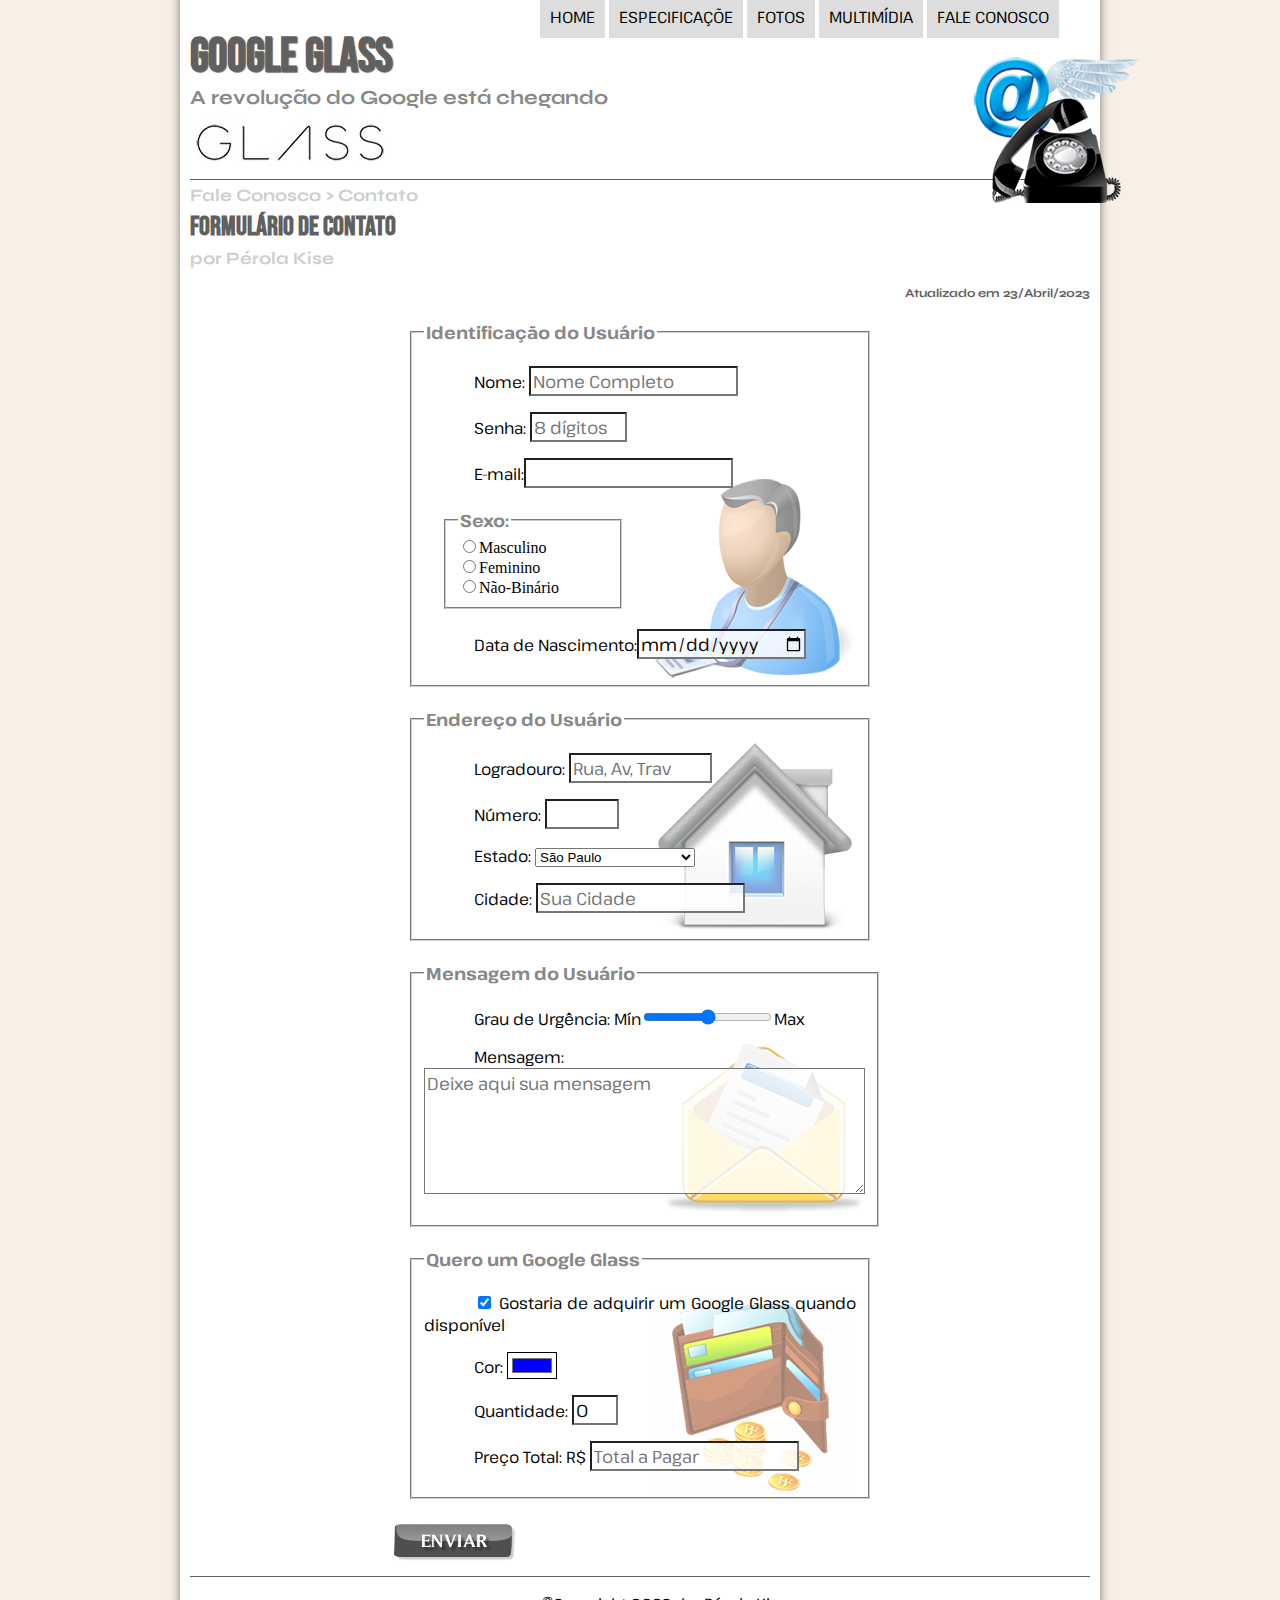
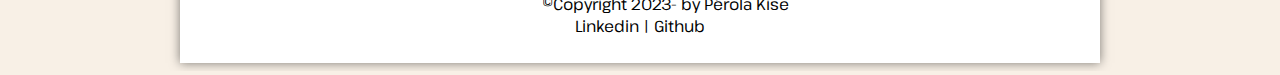
<file: fale-conosco.html>
<!DOCTYPE html>
<html lang="pt-br">
<head>
    <meta charset="UTF-8"/>
    <link rel="stylesheet" type="text/css" href="_css/estilo.css">
    <link rel="stylesheet" type="text/css" href="_css/form.css">
    <title>Fale Conosco</title>
    <script src="_javascript/funcoes.js"></script>
    <script>
        function calc_total(){
            var qtd = parseInt(document.getElementById('cQtd').value);
            tot = qtd * 1500;
            document.getElementById('cReal').value = tot;
        }

    </script>
</head>
<body>
<div id="interface">
    <header id="cabecalho">
        <h1>Google Glass</h1>
        <h2>A revolução do Google está chegando</h2>

        <img id="icone" src="_imagens/contato.png">
    <nav id="menu">
    <h1>Menu Principal</h1>

    <ul>
        <li onmouseover=mudaFoto("_imagens/home.png") onmouseout=mudaFoto("_imagens/contato.png")><a href="index.html"> Home</a></li>
        <li onmouseover=mudaFoto("_imagens/especificacoes.png") onmouseout=mudaFoto("_imagens/contato.png")><a href="specs.html"> Especificaçõe</a></li>
        <li onmouseover=mudaFoto("_imagens/fotos.png") onmouseout=mudaFoto("_imagens/contato.png")><a href="fotos.html"> Fotos</a></li>
        <li onmouseover=mudaFoto("_imagens/multimidia.png") onmouseout=mudaFoto("_imagens/contato.png")><a href="multimidia.html"> Multimídia</a></li>
        <li onmouseover=mudaFoto("_imagens/contato.png") onmouseout=mudaFoto("_imagens/contato.png")><a href="fale-conosco.html"> Fale conosco</a></li>
</ul>
    </nav>
</header>
    <section id="principal-full">
        <article id="noticia-principal">
            <header id="cabecalho-artigo">
    <hgroup>
        <h2>Fale Conosco > Contato</h2>
        <h1>Formulário de Contato</h1>
        <h2>por Pérola Kise</h2>
        <h3>Atualizado em 23/Abril/2023</h3>
    </hgroup>
            </header>
            <form method="post" id="cContato" action="mailto:pepekise@gmail.com" oninput="calc_total();">
                <fieldset id="usuario">
                    <legend>Identificação do Usuário</legend>
                    <p><label for="cNome">Nome:</label>
                        <input type="text" name="tNome" id="cNome" size="20" maxlength="30" placeholder="Nome Completo"></p>
                    <p><label for="cSenha">Senha:</label>
                        <input type="password" name="tSenha" id="cSenha" size="8" maxlength="8" placeholder="8 dígitos"></p>
                    <p><label for="cMail">E-mail:</label><input type="email" name="tMail" id="cMail" size="20" maxlength="30"></p>
                    <fieldset id="genero"><legend>Sexo:</legend>
                        <input type="radio" name="tGenero" id="cMasc"><label for="cMasc">Masculino</label><br/>
                        <input type="radio" name="tGenero" id="cFem"><label for="cFem">Feminino</label><br/>
                        <input type="radio" name="tGenero" id="cNon"><label for="cNon">Não-Binário</label>
                    </fieldset>
                    <p><label for="cDate">Data de Nascimento:</label><input type="date" name="tDate" id="cDate"></p>
                </fieldset>

                <fieldset  id="endereco">
                    <legend>Endereço do Usuário</legend>
                    <p><label for="cLog">Logradouro:</label>
                        <input type="text" name="tLog" id="cLog" size="13" maxlength="80" placeholder="Rua, Av, Trav"></p>
                    <p><label for="cNum">Número:</label>
                        <input type="number" name="tNum" id="cNum" min="0" max="1999"></p>
                    <p><label for="cEstado">Estado:</label>
                        <select type="" name="tEstado" id="cEstado">
                            <optgroup label="Região Norte">
                                <option value="AC">Acre</option>
                                <option value="AP">Amapá</option>
                                <option value="AM">Amazonas</option>
                                <option value="PA">Pará</option>
                                <option value="RD">Rondônia</option>
                                <option value="RR">Roraima</option>
                                <option value="TO">Tocantins</option>
                            </optgroup>
                            <optgroup label="Região Nordeste">
                                <option value="AL">Alagoas</option>
                                <option value="BA">Bahia </option>
                                <option value="CE">Ceará</option>
                                <option value="MA">Maranhão </option>
                                <option value="PB">Paraíba</option>
                                <option value="PE">Pernambuco</option>
                                <option value="PI">Piauí</option>
                                <option value="RN">Rio Grande do Norte </option>
                                <option value="SE">Sergipe</option>
                            </optgroup>
                            <optgroup label="Região Centro-Oeste">
                                <option value="GO">Goiás</option>
                                <option value="MT">Mato Grosso</option>
                                <option value="MS">Mato Grosso do Sul </option>
                            </optgroup>
                            <optgroup label="Região Sudeste">
                                <option value="DF">Distrito Federal </option>
                                <option value="ES">Espírito Santo </option>
                                <option value="MG">Minas Gerais </option>
                                <option value="RJ">Rio de Janeiro </option>
                                <option selected value="SP">São Paulo </option>
                            </optgroup>
                            <optgroup label="Região Sudeste">
                                <option value="PR">Paraná</option>
                                <option value="RS">Rio Grande do Sul </option>
                                <option value="SC">Santa Catarina </option>
                            </optgroup>
                        </select>
                    </p>
                    <p><label for="cCity">Cidade:</label>
                        <input type="text" name="tCity" id="cCity" maxlength="40" size="20" placeholder="Sua Cidade" list="cidades">
                        <datalist id="cidades">


                                <option value="Arujá"></option>
                                <option value="Barueri"></option>
                                <option value="Campinas"></option>
                                <option value="Guarulhos"></option>
                                <option value="São Paulo"></option>
                                <option value="São Roque"></option>
                        </datalist>
                    </p>
                </fieldset>

                <fieldset id="mensagem">
                    <legend>Mensagem do Usuário</legend>
                    <p><label for="cGrau">Grau de Urgência:</label>
                        Mín<input type="range" name="tGrau" id="cGrau" min="0" max="10">Max</p>
                    <p><label for="cMesg">Mensagem:</label>
                        <textarea name="tMesg" id="cMesg" rows="5" cols="45" placeholder="Deixe aqui sua mensagem" ></textarea></p>
                </fieldset>

                <fieldset id="glass">
                    <legend>Quero um Google Glass</legend>
                    <p><input type="checkbox" name="tGGG" id="cGGG" checked>
                        <label for="cGGG">Gostaria de adquirir um Google Glass quando disponível</label></p>
                    <p><label for="cCor">Cor:</label>
                        <input type="color" name="tCor" id="cCor" value="#0000FF"></p>
                    <p><label for="cQtd">Quantidade:</label>
                        <input type="number" name="tQtd" id="cQtd" min="0" max="5" value="0"></p>
                    <p><label for="cReal">Preço Total: R$</label>
                        <input type="text" name="tReal" id="cReal" placeholder="Total a Pagar" readonly></p>
                </fieldset>
                <input type="image" name="tEnviar" id="cEnviar" src="_imagens/botao-enviar.png">
            </form>
        </article>
    </section>
    <footer id="rodape">
<p>&copy;Copyright 2023- by Pérola Kise<br/>
<a href="https://www.linkedin.com/in/perola-kise-3240b6187/"> Linkedin</a> |
    <a href="https://github.com/perola-kise"> Github</a></p>
</footer>

</div>
</body>
</html>
</file>
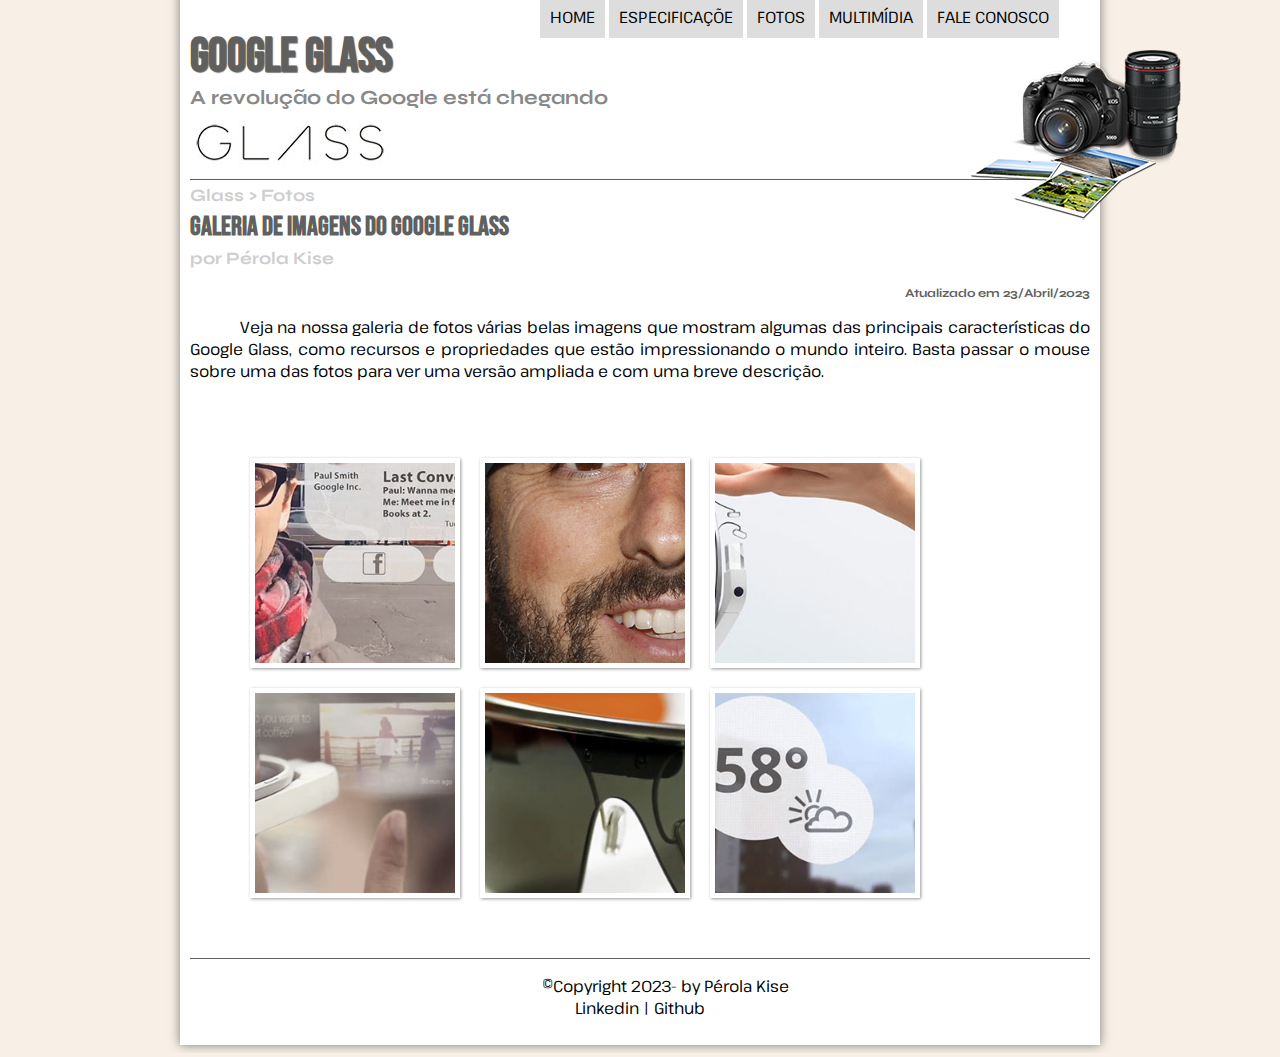
<file: fotos.html>
<!DOCTYPE html>
<html lang="pt-br">
<head>
    <meta charset="UTF-8">
    <link rel="stylesheet" type="text/css" href="_css/estilo.css">
    <link rel="stylesheet" type="text/css" href="_css/fotos.css">
    <title>Fotos</title>
</head>
<script src="_javascript/funcoes.js"></script>
<body>
<div id="interface">
    <header id="cabecalho">
        <h1>Google Glass</h1>
        <h2>A revolução do Google está chegando</h2>

        <img id="icone" src="_imagens/fotos.png">

        <nav id="menu">
        <h1>Menu Principal</h1>
    <ul>
        <li onmouseover=mudaFoto("_imagens/home.png") onmouseout=mudaFoto("_imagens/fotos.png")><a href="index.html"> Home</a></li>
        <li onmouseover=mudaFoto("_imagens/especificacoes.png") onmouseout=mudaFoto("_imagens/fotos.png")><a href="specs.html"> Especificaçõe</a></li>
        <li onmouseover=mudaFoto("_imagens/fotos.png") onmouseout=mudaFoto("_imagens/fotos.png")><a href="fotos.html"> Fotos</a></li>
        <li onmouseover=mudaFoto("_imagens/multimidia.png") onmouseout=mudaFoto("_imagens/fotos.png")><a href="multimidia.html"> Multimídia</a></li>
        <li onmouseover=mudaFoto("_imagens/contato.png") onmouseout=mudaFoto("_imagens/fotos.png")><a href="fale-conosco.html"> Fale conosco</a></li>
    </ul>
        </nav>
    </header>
    <section id="principal-full">
        <article id="noticia-principal">
            <header id="cabecalho-artigo">
        <hgroup id="titulos">
            <h2>Glass > Fotos</h2>
            <h1>Galeria de Imagens do Google Glass</h1>
            <h2>por Pérola Kise</h2>
            <h3>Atualizado em 23/Abril/2023</h3>
        </hgroup>
            </header>

<p>Veja na nossa galeria de fotos várias belas imagens que mostram algumas das principais características do Google Glass, como recursos e propriedades que estão impressionando o mundo inteiro. Basta passar o mouse sobre uma das fotos para ver uma versão ampliada e com uma breve descrição.</p>
<ul id="album-fotos">
    <li id="foto01"><span>Agenda e lembretes</span></li>
    <li id="foto02"><span>Sergey Brin usando o Glass</span></li>
    <li id="foto03"><span>Leve e compacto</span></li>
    <li id="foto04"><span>Sensação de uma tela de 50"</span></li>
    <li id="foto05"><span>Vários tipos de lente</span></li>
    <li id="foto06"><span>Informações importantes</span></li>
</ul>
        </article>
</section>
        <footer id="rodape">
            <p>&copy;Copyright 2023- by Pérola Kise<br/>
                <a href="https://www.linkedin.com/in/perola-kise-3240b6187/"> Linkedin</a> |
                    <a href="https://github.com/perola-kise"> Github</a></p>
                </footer>
</div>
</body>
</html>
</file>
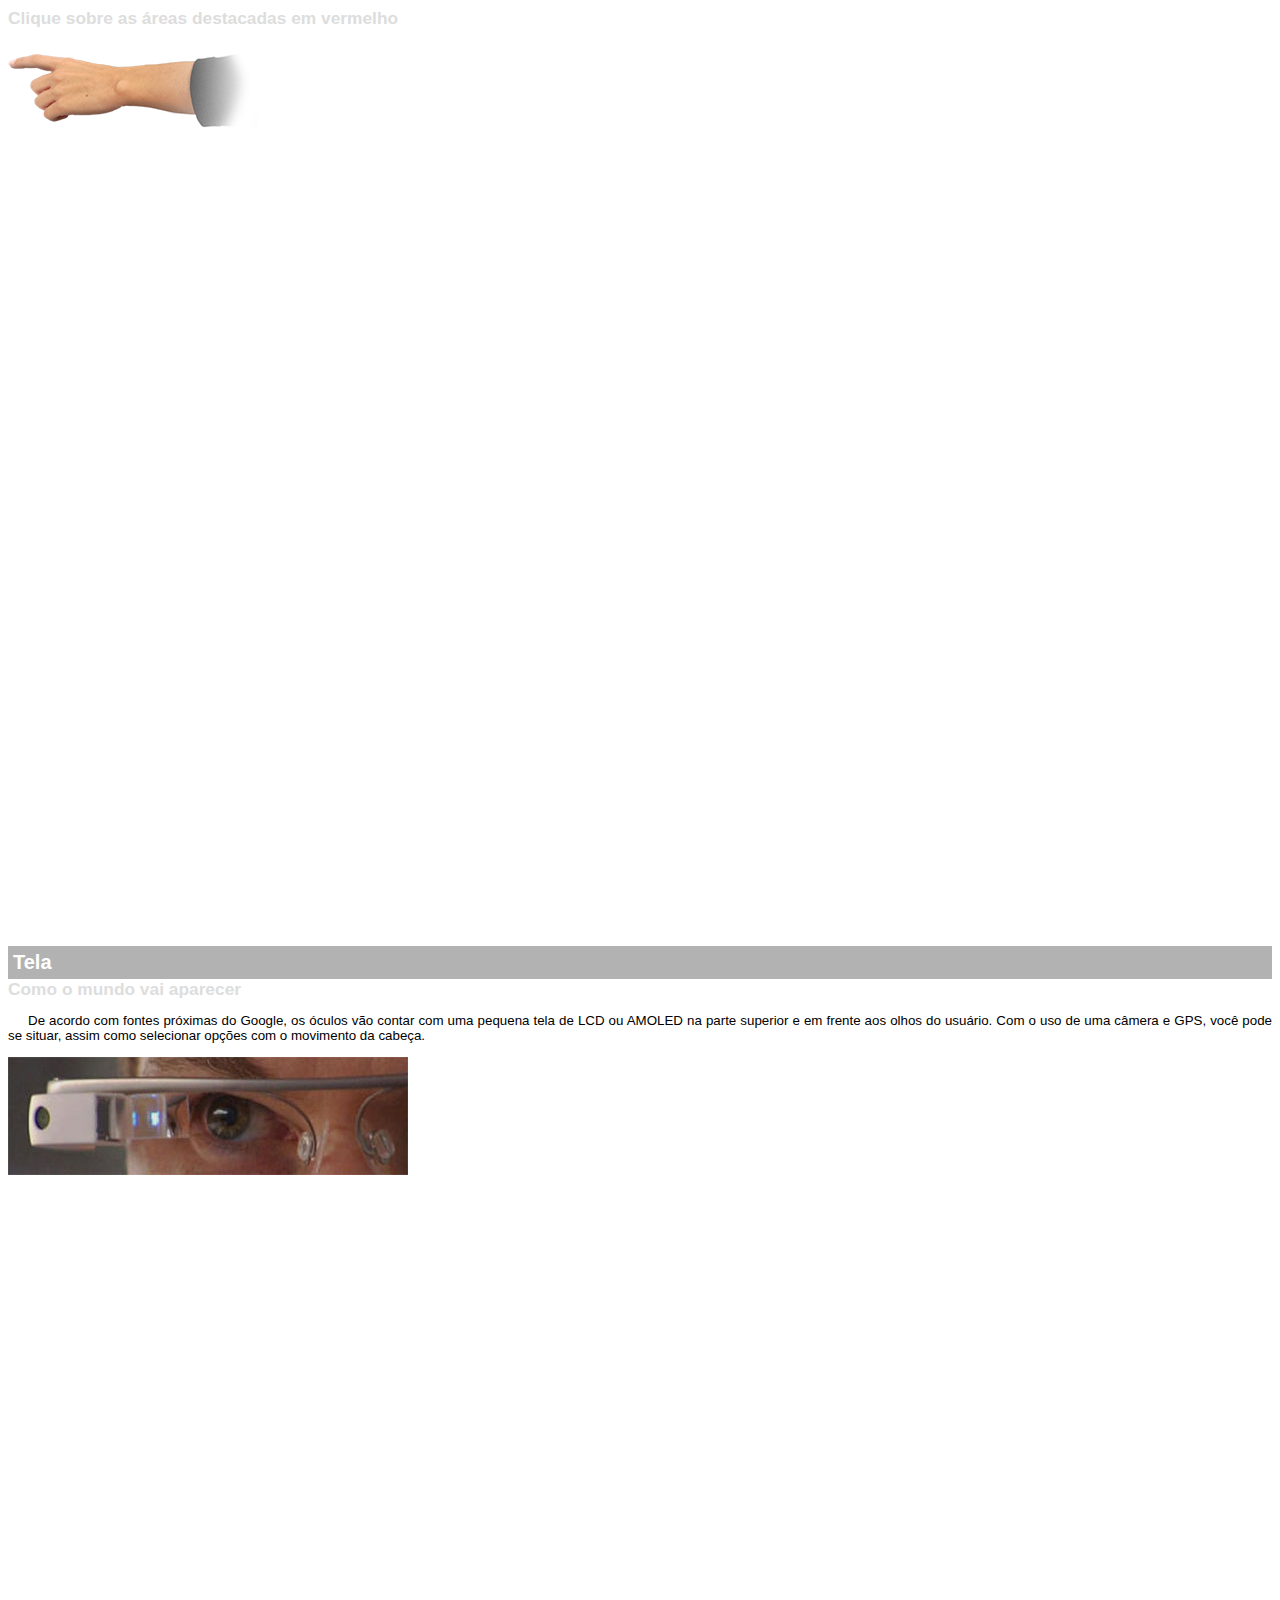
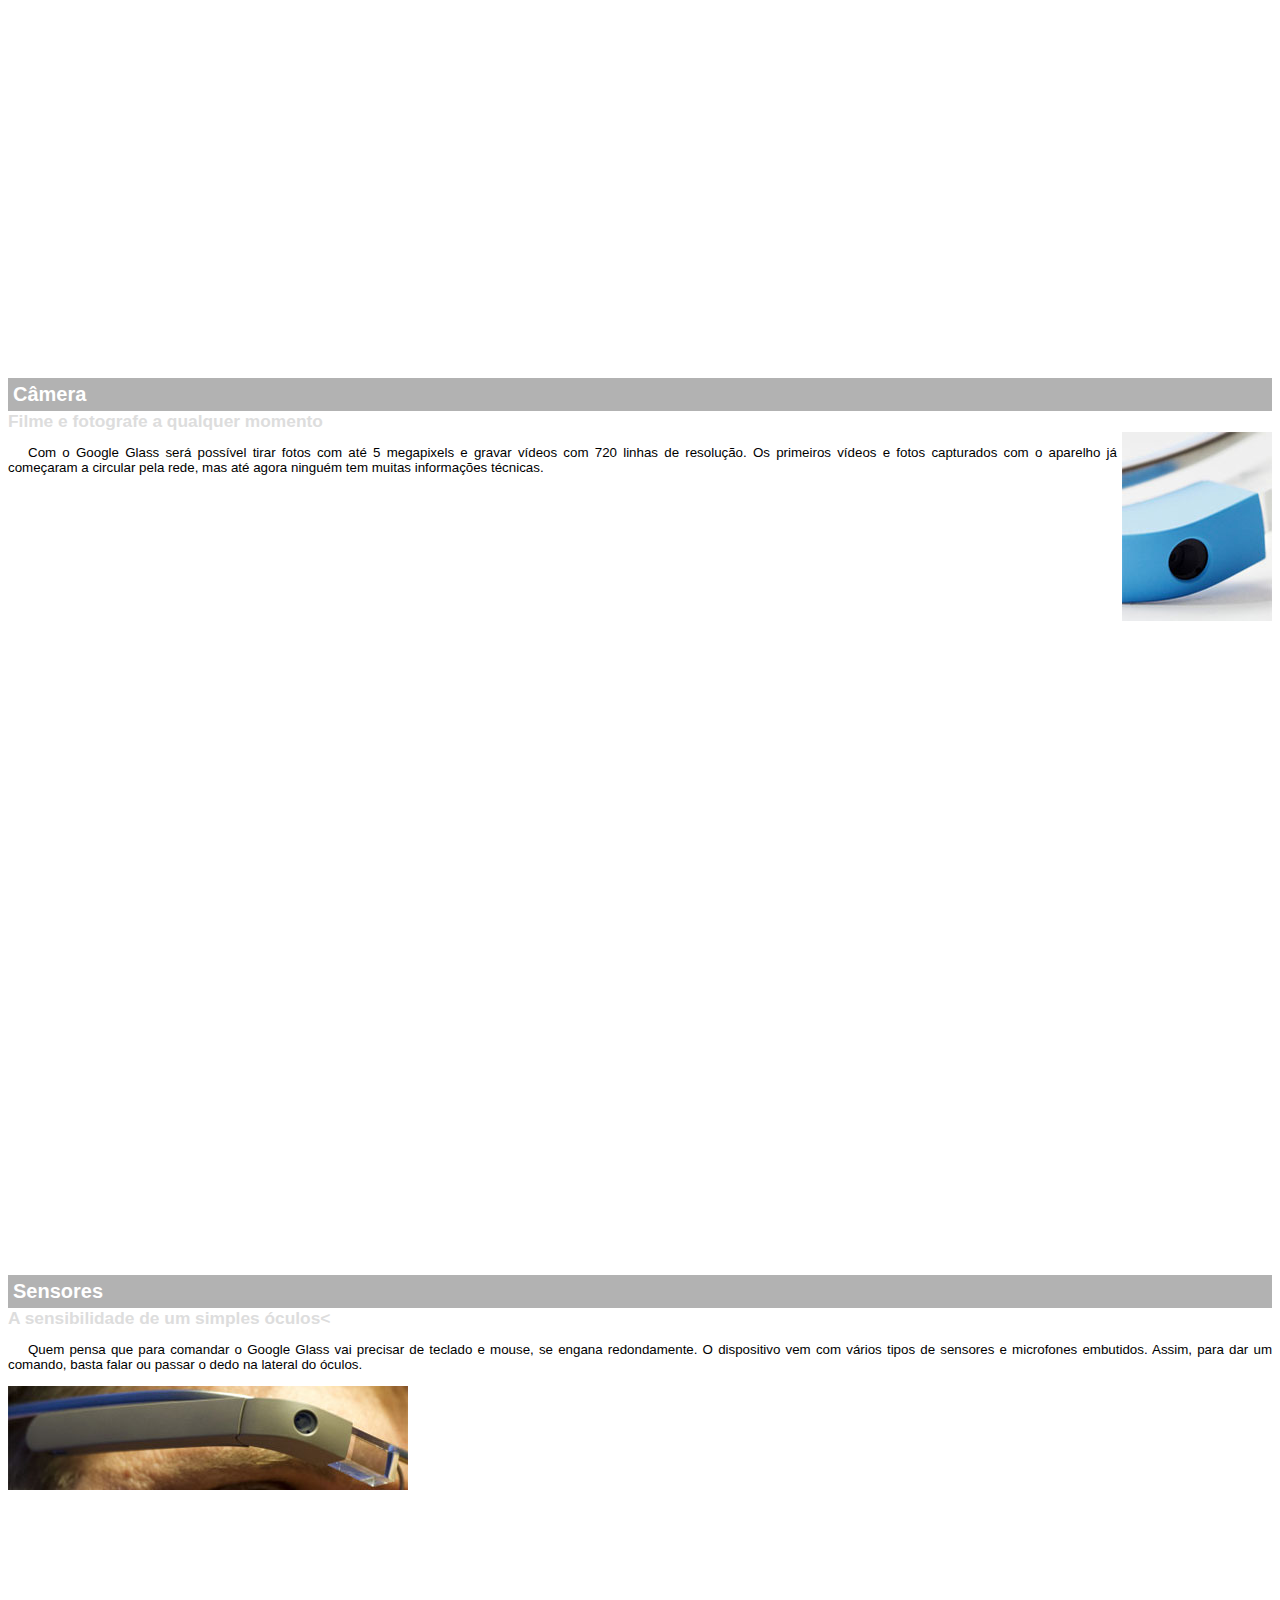
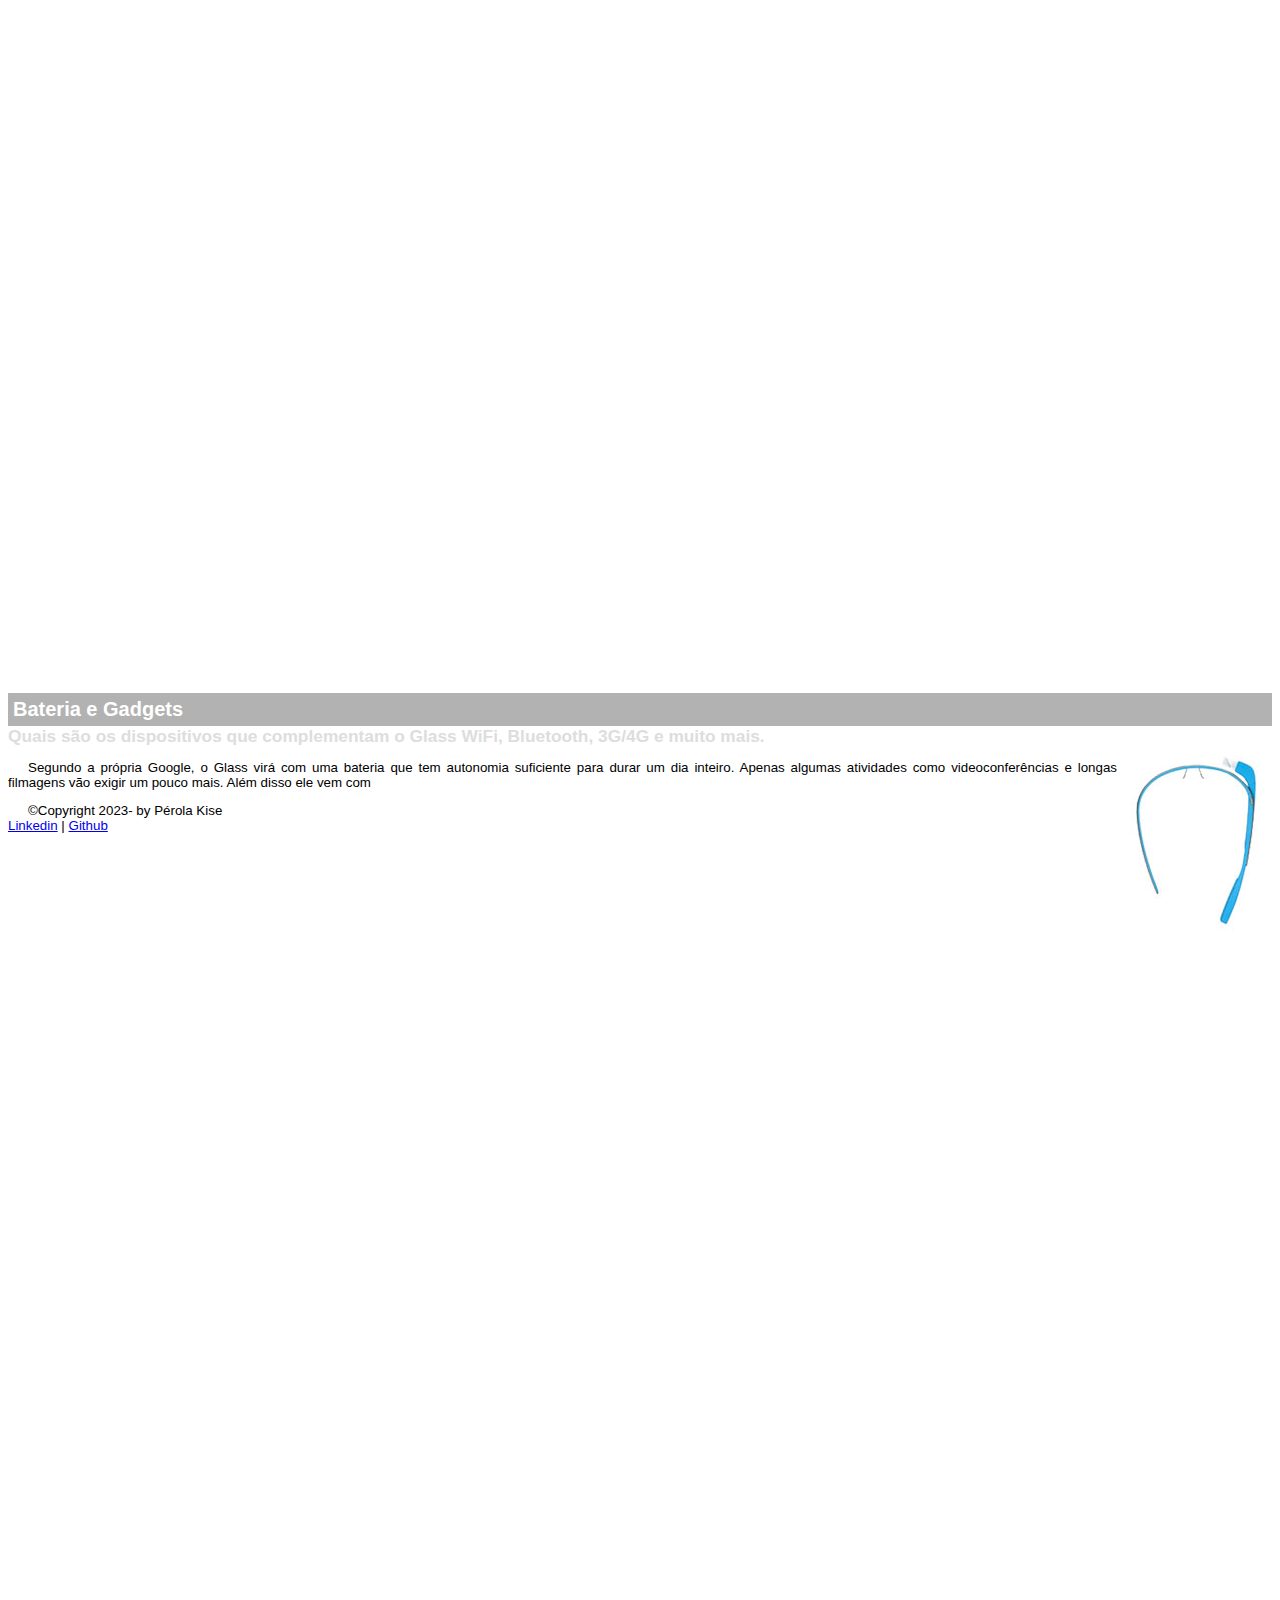
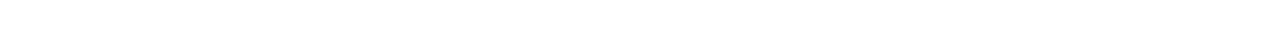
<file: google-glass.html>
<!DOCTYPE html>
<html lang="pt-br">
<head>
    <meta charset="UTF-8">
    <title>Informações</title>
    <style>
        body{
            font-family: 'Arial', sans-serif;
            font-size: 10pt;
        }
        p{
            text-align: justify;
            text-indent: 20px;
        }

        h1{
            font-size: 15pt;
            color: #ffffff;
            background-color: rgba(0,0,0,.3);
            padding: 5px;
            margin: 0px;
        }
        h2{
            font-size: 13pt;
            color: #dddddd;
            margin: 0px;
        }
        article{
            margin-bottom: 800px;
        }

        .img-dir{
            display: block;
            float: right;
            margin-left: 5px;
        }
        body::-webkit-scrollbar {
            font-family: Arial;
            font-size: 10pt;
            overflow: hidden;
        }

    </style>
</head>
<body>
<article id="topo">
    <header>
        <h2>Clique sobre as áreas destacadas em vermelho</h2>
    </header>
<img src="_imagens/mao.png" alt="Mão apontando para a imagem">
</article>

<article id="tela">
    <header>
        <h1>Tela</h1>
        <h2>Como o mundo vai aparecer</h2>
    </header>
        <p>De acordo com fontes próximas do Google, os óculos vão contar com uma pequena tela de LCD ou AMOLED na parte
            superior e em frente aos olhos do usuário. Com o uso de uma câmera e GPS, você pode se situar, assim como
            selecionar
            opções com o movimento da cabeça.</p>
<img src="_imagens/det-tela.jpg" alt="Tela do Google Glass">
</article>

<article id="camera">
    <header>
        <h1>Câmera</h1>
        <h2>Filme e fotografe a qualquer momento</h2>
    </header>
<img src="_imagens/det-camera.jpg" class="img-dir" alt="Câmera do Google Glass" >
    <p>Com o Google Glass será possível tirar fotos com até 5 megapixels e gravar vídeos com 720 linhas de
            resolução. Os
            primeiros vídeos e fotos capturados com o aparelho já começaram a circular pela rede, mas até agora ninguém
            tem
            muitas informações técnicas.</p>
    
</article>

<article id="sensores">
    <header>
        <h1>Sensores</h1>
        <h2>A sensibilidade de um simples óculos<</h2>
    </header>
        <p>Quem pensa que para comandar o Google Glass vai precisar de teclado e mouse, se engana redondamente. O
            dispositivo
            vem com vários tipos de sensores e microfones embutidos. Assim, para dar um comando, basta falar ou passar o
            dedo na
            lateral do óculos.</p>
<img src="_imagens/det-touch.jpg" alt="Sensores Google Glass">
</article>

<article id="bateria">
    <header>
        <h1>Bateria e Gadgets</h1>
        <h2>Quais são os dispositivos que complementam o Glass
            WiFi, Bluetooth, 3G/4G e muito mais.</h2>
    </header>
        
    <img src="_imagens/det-bateria.jpg" class="img-dir" alt="Bateria Google Glass">
    <p>Segundo a própria Google, o Glass virá com uma bateria que tem autonomia suficiente para durar um dia inteiro.
        Apenas algumas atividades como videoconferências e longas filmagens vão exigir um pouco mais. Além disso ele vem
        com</p>
        <footer id="rodape">
            <p>&copy;Copyright 2023- by Pérola Kise<br/>
                <a href="https://www.linkedin.com/in/perola-kise-3240b6187/"> Linkedin</a> |
                    <a href="https://github.com/perola-kise"> Github</a></p>
                </footer>
</article>
</body>
</html>
</file>
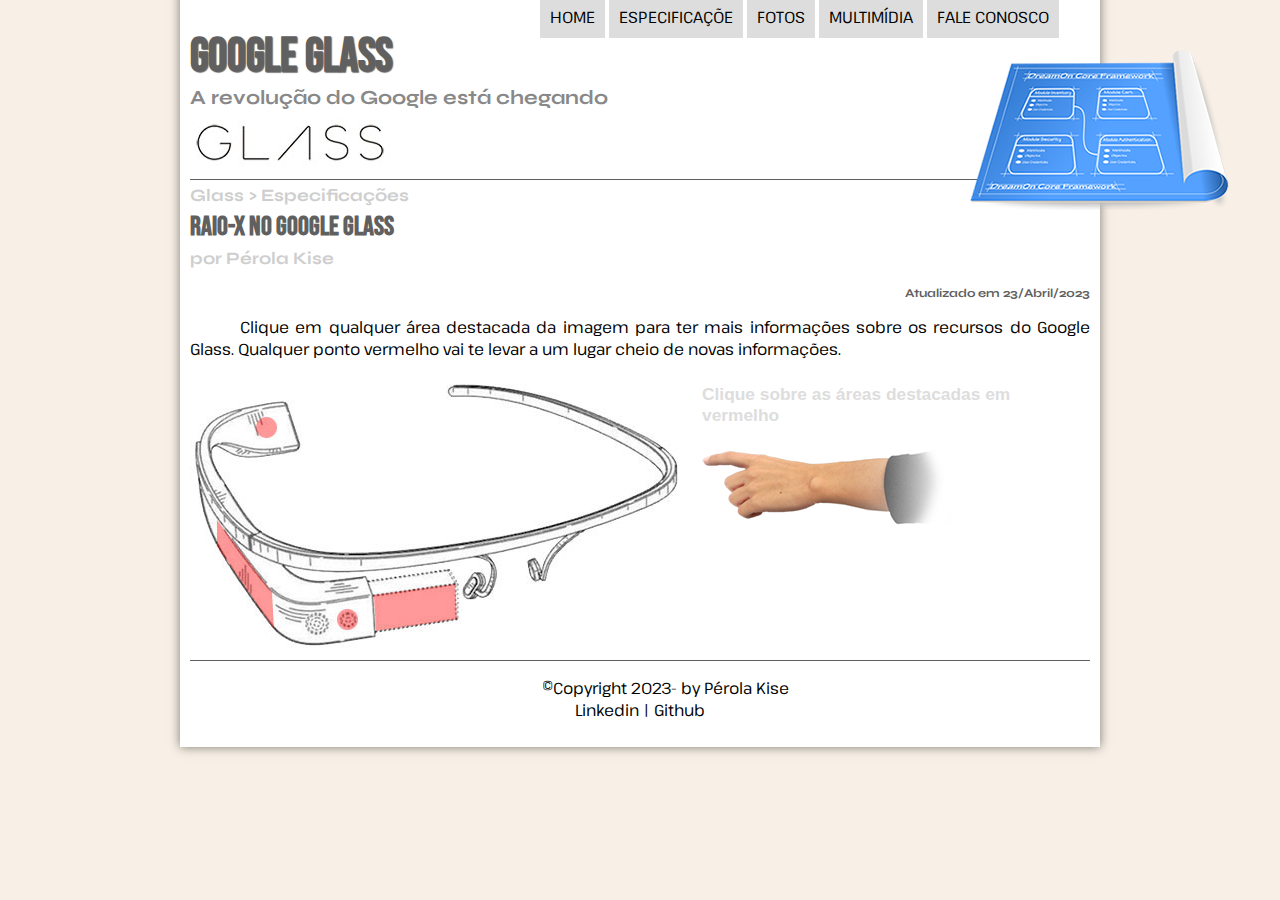
<file: specs.html>
<!DOCTYPE html>
<html lang="pt-br">
<head>
    <meta charset="UTF-8">
    <link rel="stylesheet" type="text/css" href="_css/estilo.css">
    <link rel="stylesheet" type="text/css" href="_css/specs.css">
    <title>Especificações</title>

</head>
<script src="_javascript/funcoes.js"></script>
<body>
    <div id="interface">
        <header id="cabecalho">
    <h1>Google Glass</h1>
    <h2>A revolução do Google está chegando</h2>

<img id="icone" src="_imagens/especificacoes.png">
    <nav id="menu">
        <h1>Menu Principal</h1>
<ul>
    <li onmouseover=mudaFoto("_imagens/home.png") onmouseout=mudaFoto("_imagens/especificacoes.png")><a href="index.html"> Home</a></li>
    <li onmouseover=mudaFoto("_imagens/especificacoes.png") onmouseout=mudaFoto("_imagens/especificacoes.png")><a href="specs.html"> Especificaçõe</a></li>
    <li onmouseover=mudaFoto("_imagens/fotos.png") onmouseout=mudaFoto("_imagens/especificacoes.png")><a href="fotos.html"> Fotos</a></li>
    <li onmouseover=mudaFoto("_imagens/multimidia.png") onmouseout=mudaFoto("_imagens/especificacoes.png")><a href="multimidia.html"> Multimídia</a></li>
    <li onmouseover=mudaFoto("_imagens/contato.png") onmouseout=mudaFoto("_imagens/especificacoes.png")> <a href="fale-conosco.html"> Fale conosco</a></li>
</ul>
    </nav>
</header>
    <section id="principal-full">
        <article id="noticia-principal">
            <header id="cabecalho-artigo">

        <hgroup>
        <h2>Glass > Especificações</h2>
        <h1>Raio-X no Google Glass</h1>
        <h2>por Pérola Kise</h2>
        <h3>Atualizado em 23/Abril/2023</h3>
    </hgroup>
    <p>Clique em qualquer área destacada da imagem para ter mais informações sobre os recursos do Google Glass. Qualquer ponto vermelho vai te levar a um lugar cheio de novas informações.</p>

         <section id="conteudo">
    <img src="_imagens/glass-esquema-marcado.jpg" usemap="#meumapa">
             <map name="meumapa">
                 <area shape="rect" coords="179,202,270,260" href="google-glass.html#tela" target="janela">
                 <area shape="circle" coords="158,245,12" href="google-glass.html#camera" target="janela">
                 <area shape="circle" coords="75,52,12" href="google-glass.html#bateria" target="janela">
                 <area shape="poly" coords="25,143,82,217,80,255,23,170" href="google-glass.html#sensores" target="janela">

             </map>
             <iframe src="google-glass.html" name="janela" id="frame-spec" scrolling="no"></iframe>
         </section>
            </header>
        </article>
    </section>
    <footer id="rodape">
        <p>&copy;Copyright 2023- by Pérola Kise<br/>
            <a href="https://www.linkedin.com/in/perola-kise-3240b6187/"> Linkedin</a> |
                <a href="https://github.com/perola-kise"> Github</a></p>
            </footer>
</div>
</body>
</html>
</file>
<file: _css/estilo.css>
@charset "UTF-8";
@font-face {
    font-family: 'Syne';
    src: url(../_fonts/Syne/Syne-VariableFont_wght.ttf);
}
@font-face {
    font-family: 'Pathway';
    src: url(../_fonts/Pathway_Extreme/PathwayExtreme-VariableFont_opsz\,wdth\,wght.ttf);
}
@font-face {
    font-family: 'Bebe';
    src: url(../_fonts/Bebas_Neue/BebasNeue-Regular.ttf);
}

body{
    background-color: rgb(248, 240, 230);
    color: rgba(0,0,0,1);
}

header#cabecalho img#icone{
    position: absolute;
    left: 970px;
    top: 50px;

}

header#cabecalho{
    border-bottom: 1px #606060 solid;
    height:150px;
    background: url("../_imagens/glass-logo-peq.jpg") no-repeat 0px 90px;
}

header#cabecalho h1{
    font-family: 'Bebe', sans-serif;
    font-size: 35pt;
    color: #606060;
    text-shadow: 1px 1px 1px rgba(0,0,0,.6);
    padding: 0px;
    margin-bottom: 0px;
}

header#cabecalho h2{
    font-family: 'Syne', sans-serif;
    color: #888888;
    font-size: 15pt;
    padding: 0px;
    margin-top: 0px;
}

div#interface{
    width: 900px;
    background-color: white;
    margin: -20px auto 0px auto;
    box-shadow: 0px 0px 10px rgba(0,0,0,.5);
    padding: 10px 10px 10px 10px;

}
p {
    text-align: justify;
    text-indent: 50px;
    font-family: 'Pathway', sans-serif;
}
a{
    color: #606060;
    text-decoration: none;
}

a:hover{
    text-decoration: underline;
}

 figure.foto-legenda{
     position: relative;
     border: 8px solid white;
     box-shadow: 1px 1px 2px black;
 }
figure.foto-legenda img{
    width: 100%;
    height: 100%;
}
figure.foto-legenda figcaption {
    opacity: 0;
    position: absolute;
    top: 0px;
    background-color: rgba(0,0,0,.4);
    color: white;
    width: 100%;
    height: 100%;
    padding: 10px;
    box-sizing: border-box;
    transition: opacity 1s;

}
figure.foto-legenda:hover figcaption{
    opacity: 1;
}

nav#menu ul {
    list-style: none;
    text-transform: uppercase;
    position: absolute;
    top: -20px;
    left: 500px;
    font-family: 'Pathway', sans-serif;
}

nav#menu li {
    display: inline-block;
    background-color: #dddddd;
    padding: 10px;
    transition: background-color 1s;
}

nav#menu li:hover {
    background-color: #606060;
}

nav#menu h1{
    display: none;
}

nav#menu a{
    color: black;
    text-decoration: none;
}

nav#menu a:hover{
    color: #dddddd;
}

section#principal {
    display: block;
    width: 500px;
    float: left;
    border-right: 1px solid #606060;
    padding-right: 20px;
}
section#principal-full {
    display: block;
    width: 100%;
    float: left;
}


article header#cabecalho-artigo h1{
    font-family: 'Bebe', sans-serif;
    font-size: 20pt;
    color: #606060;
    margin-bottom: 0px;
    margin-top: 0px;

}
article header#cabecalho-artigo h2{
    font-size: 13pt;
    color: #cecece;
    background-color: #ffffff;
    margin: 0px;
    font-family: 'Syne', sans-serif;
}
article header#cabecalho-artigo h3{
    font-size: 12px;
    color: #606060;
    text-align: left;
    font-family: 'Syne', sans-serif;

}

#cabecalho-artigo h3:nth-child(4){
    text-align: right;
    margin-bottom: 0px;
}

article#noticia-principal h2{
    font-size: 12pt;
    color: #606060;
    background-color: #dddddd;
    padding: 5px 0px 5px 0px;
    margin: 10px 0px 10px 0px;


}

main h2{
    font-family: 'Syne', sans-serif;
}

table#tabelaspecs{
    border: 1px solid #606060;
    border-spacing: 0px;
    margin-left: auto;
    margin-right: auto;
    font-family: 'Syne', sans-serif;

}

table#tabelaspecs td{
    border: 1px solid #606060;
    padding: 10px;
}

table#tabelaspecs td.ce{
    text-align: right;
    color: #ffffff;
    background-color: #606060;
    vertical-align: top;
    font-weight: bold;

}

table#tabelaspecs td.cd{
    background-color: #cecece;
    text-align: left;
    vertical-align: middle;

}

table#tabelaspecs caption{
    color: #888888;
    font-size: 13pt;
    font-weight: bolder;
}
table#tabelaspecs caption span{
    display: block;
    float: right;
    color: #000000;
    font-size: 8pt;
    margin-top: 10px;

}

video#filme01{
    display: block;
    position: relative;
    width: 500px;
    left: 8px;
    bottom: 20px;
}

video#filme02{
    display: block;
    position: relative;
    width: 350px;
    left: 1px;
    bottom: 20px;
}

aside#lateral {
    display: block;
    width: 350px;
    float: right;
    background-color: #dddddd;
    padding: 10px;
    margin-top: 10px;
    box-shadow: 2px 2px 2px rgba(0,0,0,.5);

}

aside#lateral h1{
    font-family: 'Bebe', sans-serif;
    font-size: 20pt;
    color: #606060;
    margin-top: 0px;
}

aside#lateral h2{
    color: #ffffff;
    background-color: #606060;
    font-size: 13pt;
    padding: 5px;
    font-family: 'Syne', sans-serif;
}

footer#rodape {
    clear: both;
    border-top: 1px solid #606060;
    font-family: 'Pathway', sans-serif;
}

footer#rodape p{
    text-align: center;

}

footer#rodape a{
    text-decoration: none;
    color: black;
}
</file>
<file: _css/form.css>
@charset "UTF-8";

form{
    width: 500px;
    margin: auto;
}

input, textarea{
    font-family: 'Pathway', sans-serif;
    font-weight: normal;
    font-size: 13pt;
    background-color: rgba(255,255,255,.8);
}

input:hover, textarea:hover{
    background-color: #dddddd;
}

legend{
    color: #888888;
    font-weight: bold;
    font-size: 13pt;
    font-family: 'Pathway', sans-serif;
}

fieldset{
    border-color: #cecece;
    margin: 20px;
}

fieldset#genero{
    width: 150px;
}

fieldset#usuario{
    background: url("../_imagens/icone-contato.png") no-repeat 95% 95%;

}

fieldset#endereco{
    background: url("../_imagens/icone-endereco.png") no-repeat 95% 95%;

}

fieldset#mensagem{
    background: url("../_imagens/icone-mensagem.png") no-repeat 95% 95%;

}
fieldset#glass{
    background: url("../_imagens/icone-pagamento.png") no-repeat 95% 95%;

}
</file>
<file: _css/fotos.css>
@charset "UTF-8";

ul#album-fotos{
    width: 800px;
    margin: 0 auto;
    padding: 50px;
    overflow: hidden;
    list-style: none;
}

ul#album-fotos li{
    float: left;
    width: 200px;
    height: 200px;
    margin: 10px;
    border: 5px solid #ffffff;
    background-color: #ffffff;
    box-shadow: 1px 1px 3px rgba(0,0,0,.4);
    -webkit-transition: all .4s ease-in;
}

ul#album-fotos li#foto01{
    background: url("../_imagens/galeria-01.jpg") no-repeat;
    background-position: 50% 50%;
    background-size: 400px 400px;
    background-color: #ffffff;
}

ul#album-fotos li#foto02{
    background: url("../_imagens/galeria-02.jpg") no-repeat;
    background-position: 50% 50%;
    background-size: 400px 400px;
    background-color: #ffffff;
}



ul#album-fotos li#foto03{
    background: url("../_imagens/galeria-03.jpg") no-repeat;
    background-position: 50% 50%;
    background-size: 400px 400px;
    background-color: #ffffff;
}



ul#album-fotos li#foto04{
    background: url("../_imagens/galeria-04.jpg") no-repeat;
    background-position: 50% 50%;
    background-size: 400px 400px;
    background-color: #ffffff;
}



ul#album-fotos li#foto05{
    background: url("../_imagens/galeria-05.jpg") no-repeat;
    background-position: 50% 50%;
    background-size: 400px 400px;
    background-color: #ffffff;
}



ul#album-fotos li#foto06{
    background: url("../_imagens/galeria-06.jpg") no-repeat;
    background-position: 50% 50%;
    background-size: 400px 400px;
    background-color: #ffffff;
}



ul#album-fotos span{
    opacity: 0;
    color: #ffffff;
    text-shadow: 1px 1px 1px #000000;
    background-color: rgba(0,0,0,.3);
    font-size: 9pt;
    line-height: 370px;
    padding: 5px;
    -webkit-transition: ;
}
ul#album-fotos li:hover{
    -webkit-transform: scale(1.5);
}

ul#album-fotos li:hover span{
    opacity: 1;
}

ul#album-fotos li#foto01:hover{
    background-position: 0px 0px;
    background-size: 200px 200px;
}
ul#album-fotos li#foto02:hover{
    background-position: 0px 0px;
    background-size: 200px 200px;
}
ul#album-fotos li#foto03:hover{
    background-position: 0px 0px;
    background-size: 200px 200px;
}
ul#album-fotos li#foto04:hover{
    background-position: 0px 0px;
    background-size: 200px 200px;
}
ul#album-fotos li#foto05:hover{
    background-position: 0px 0px;
    background-size: 200px 200px;
}
ul#album-fotos li#foto06:hover{
    background-position: 0px 0px;
    background-size: 200px 200px;
}ul#album-fotos li#foto01:hover{
     background-position: 0px 0px;
     background-size: 200px 200px;
 }
ul#album-fotos li#foto02:hover{
    background-position: 0px 0px;
    background-size: 200px 200px;
}
ul#album-fotos li#foto03:hover{
    background-position: 0px 0px;
    background-size: 200px 200px;
}
ul#album-fotos li#foto04:hover{
    background-position: 0px 0px;
    background-size: 200px 200px;
}
ul#album-fotos li#foto05:hover{
    background-position: 0px 0px;
    background-size: 200px 200px;
}
ul#album-fotos li#foto06:hover{
    background-position: 0px 0px;
    background-size: 200px 200px;
}
</file>
<file: _css/specs.css>
@charset "UTF-8";

section#conteudo{
    margin: auto;
    width: 1000px;
}

iframe#frame-spec{
    width: 400px;
    height: 280px;
    border: none;
    overflow: hidden;
}

iframe#frame-spec::-webkit-scrollbar{
    display: none;
}
</file>
